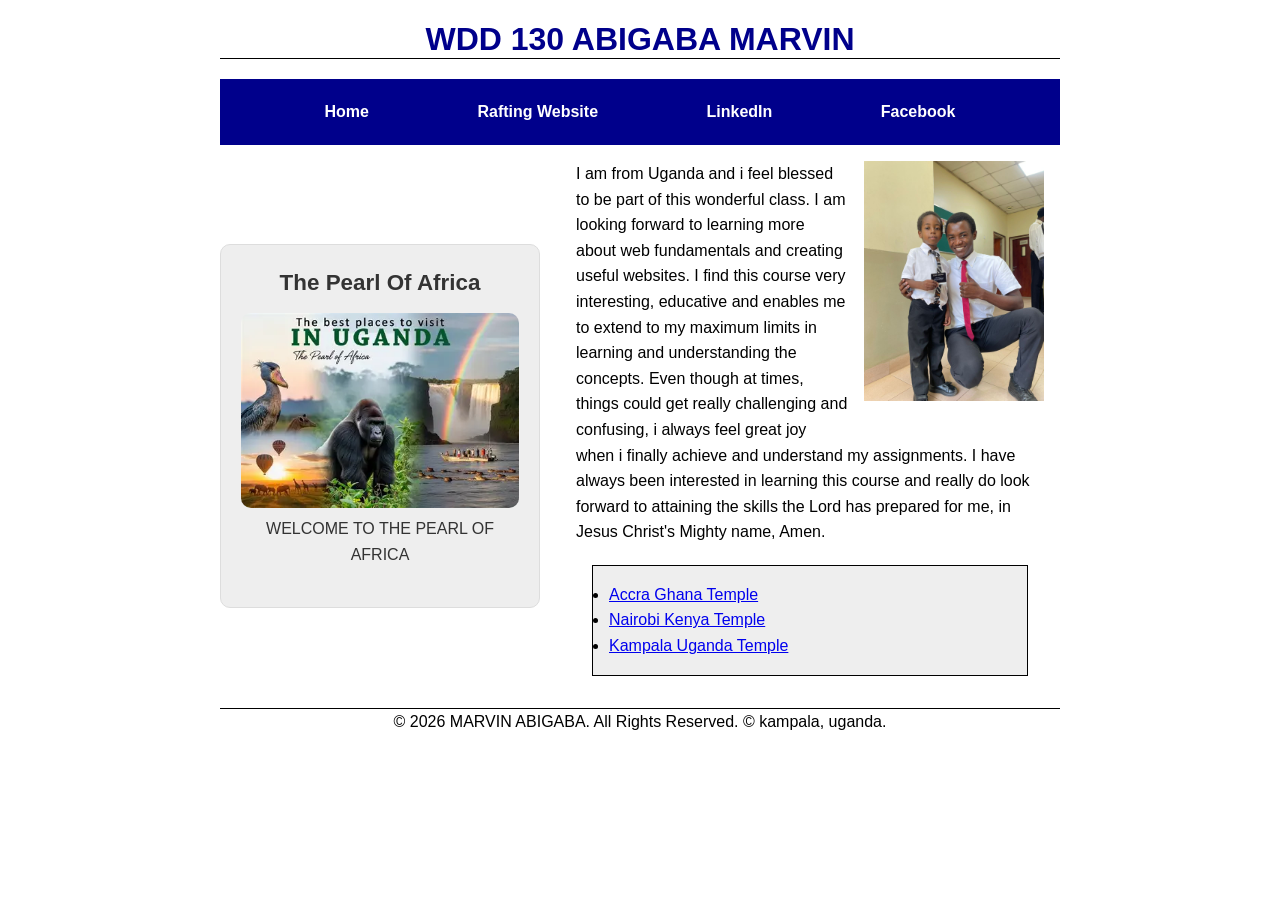
<file: index.html>
<!DOCTYPE html>
<html lang="en">

<head>
    <!-- cspell:ignore Abigaba -->
    <meta charset="UTF-8">
    <meta name="viewport" content="width=device-width, initial-scale=1.0">
    <title> WDD 130 ABIGABA MARVIN </title>
    <meta name="description" content="Abigaba Marvin's WDD130 Home Page">
    <meta name="author" content="Abigaba Marvin">
    <link rel="stylesheet" href="styles/styles.css">


</head>

<body>
    <header>
        <h1> WDD 130 ABIGABA MARVIN</h1>
        <nav>
            <a href='#'>Home</a>
            <a href="wwr/">Rafting Website</a>
            <a href="https://www.linkedin.com/in/marvo-robert-739181446/">LinkedIn</a>
            <a href="https://www.facebook.com/marvinbaala">Facebook</a>

        </nav>
    </header>
    <div class="grid">
        <main>
            <img src="images/profile.jpg" alt="Blessings,Feel at Home. Marvin Abigaba" width="200">
            <p>I am from Uganda and i feel blessed to be part of this wonderful class.
                I am looking forward to learning more about web fundamentals and creating useful websites.
                I find this course very interesting, educative and enables me to extend to my maximum limits in learning and understanding the concepts.
                Even though at times, things could get really challenging and confusing, i always feel great joy when i finally achieve and understand my assignments.
                I have always been interested in learning this course and really do look forward to attaining the skills the Lord has prepared for me,
                in Jesus Christ's Mighty name, Amen.
            </p>

            <ul class="box">
                <li><a href="https://churchofjesuschristtemples.org/accra-ghana-temple" target="_blank">Accra Ghana Temple</a></li>
                <li><a href="https://churchofjesuschristtemples.org/nairobi-kenya-temple" target="_blank">Nairobi Kenya Temple</a></li>
                <li><a href="https://churchofjesuschristtemples.org/kampala-uganda-temple" target="_blank">Kampala Uganda Temple</a></li>
            </ul>
        </main>
        <aside>
            <h2>The Pearl Of Africa</h2>
            <img src="pearl.webp" alt="Kampala, Uganda" width="200">
            <p>WELCOME TO THE PEARL OF AFRICA</p>
        </aside>
    </div>

    <footer>
        <p>
            &copy; 2026 MARVIN ABIGABA. All Rights Reserved.
            &copy; kampala, uganda.
        </p>
    </footer>


</body>

</html>
</file>
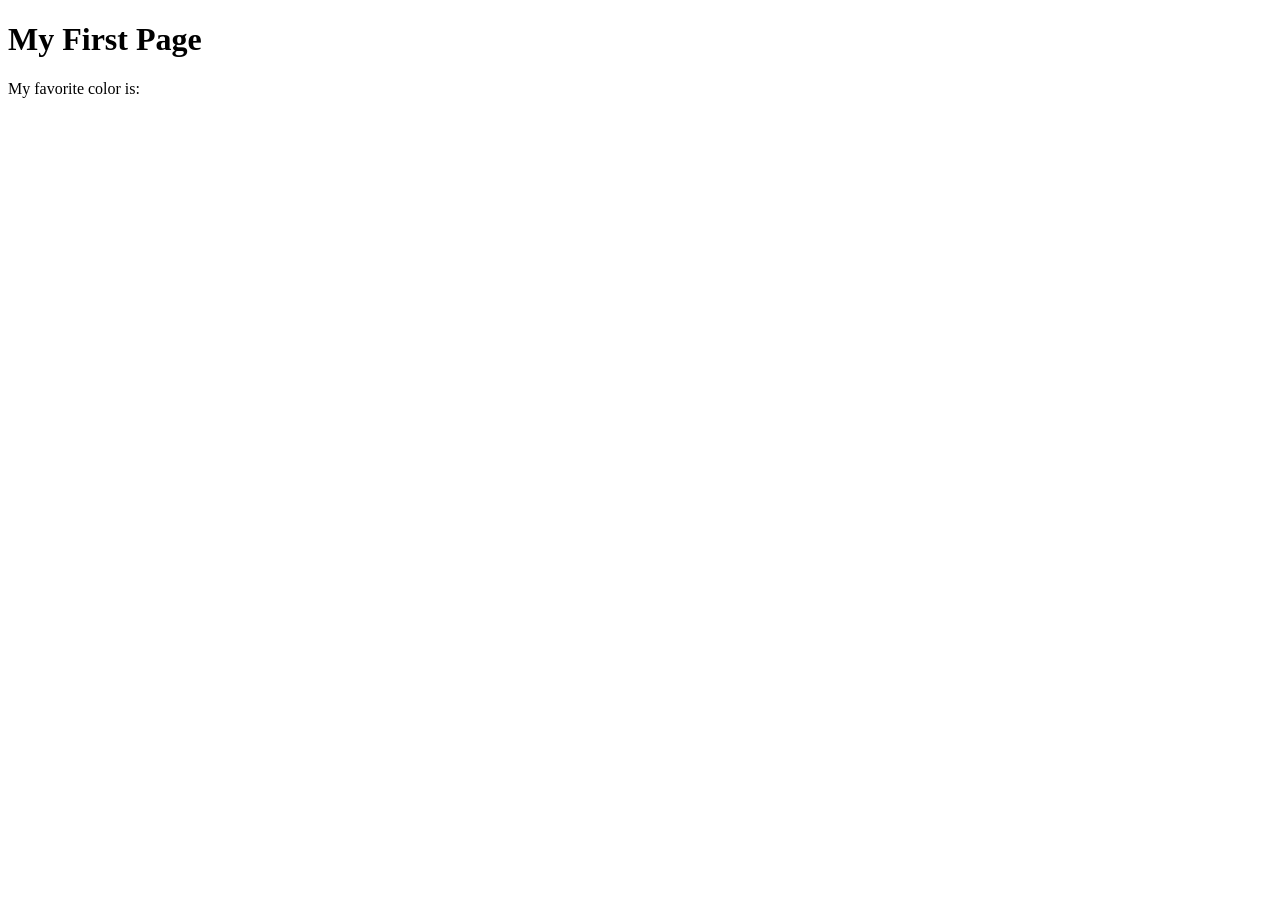
<file: week01/first-page.html>
<!DOCTYPE html>
<html lang="en">

<head>
    <meta charset="UTF-8">
    <meta name="viewport" content="width=device-width, initial-scale=1.0">
    <title>My First Page</title>
</head>

<body>
    <h1>My First Page</h1>
    <p>My favorite color is: </p>
</body>

</html>
</file>
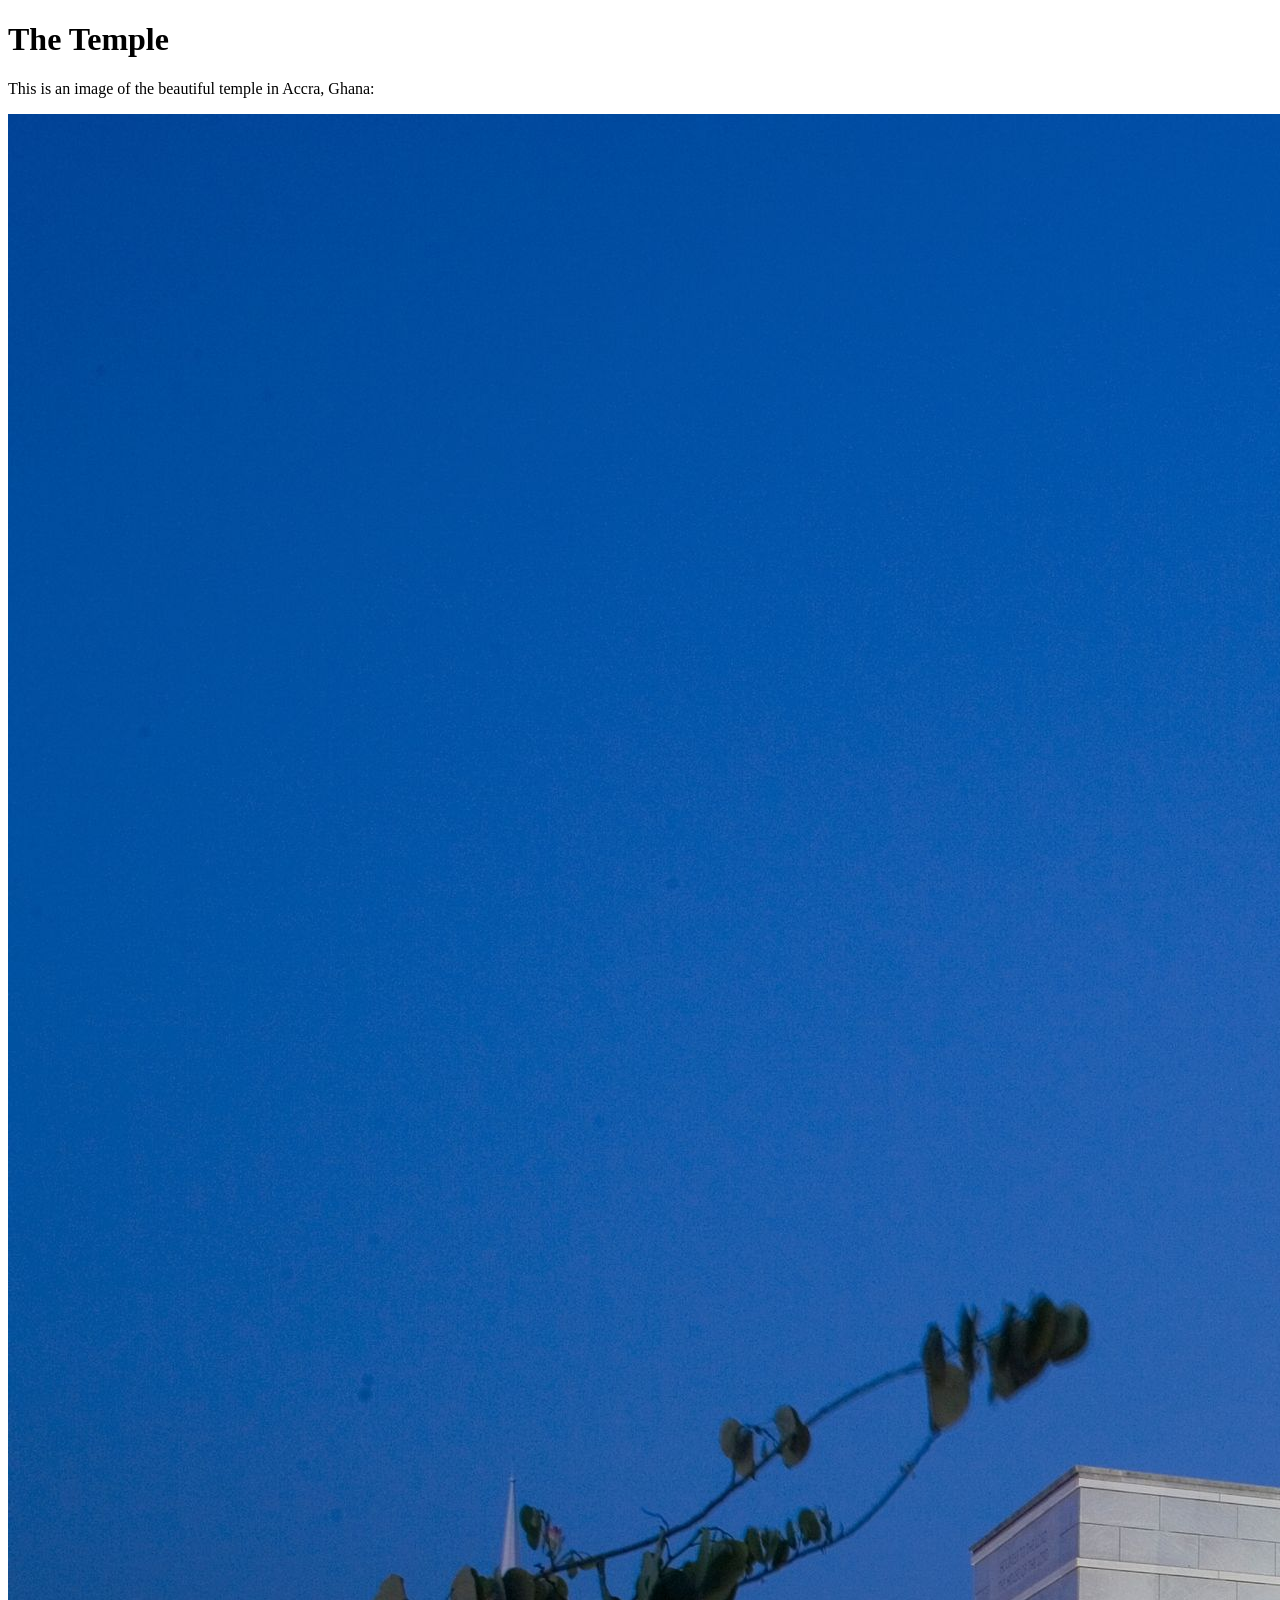
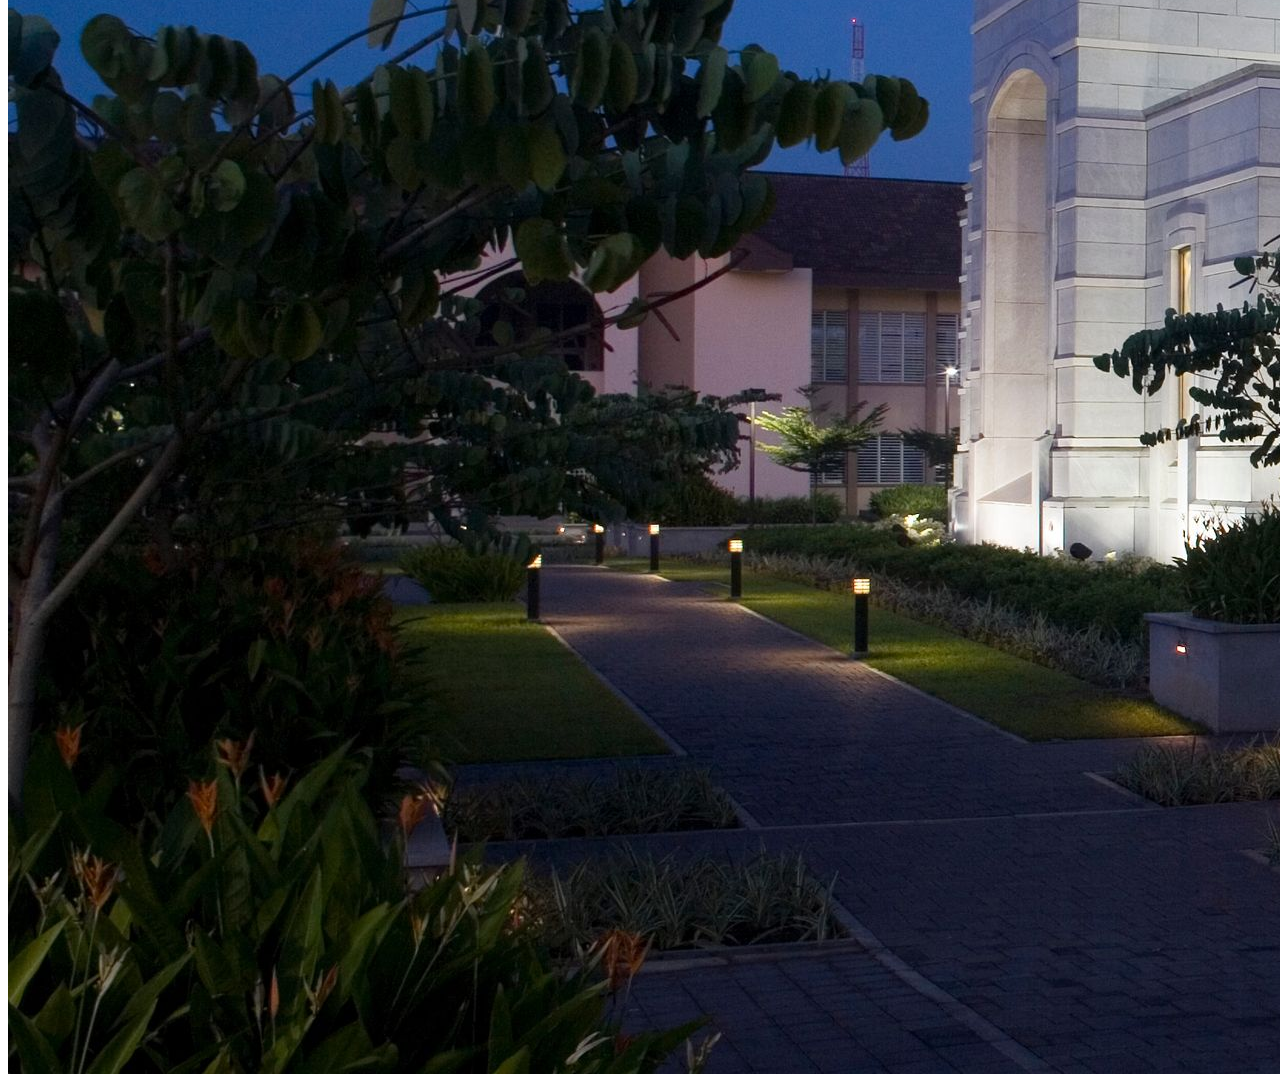
<file: week01/images.html>
<!DOCTYPE html>
<html lang="en">

<head>
    <meta charset="UTF-8">
    <meta name="viewport" content="width=device-width, initial-scale=1.0">
    <title>Temple Image</title>
</head>

<body>
    <h1>The Temple</h1>
    <p>This is an image of the beautiful temple in Accra, Ghana:</p>
    <img src="images/temple-large.jpeg" alt="The Accra Ghana Temple">

</body>

</html>
</file>
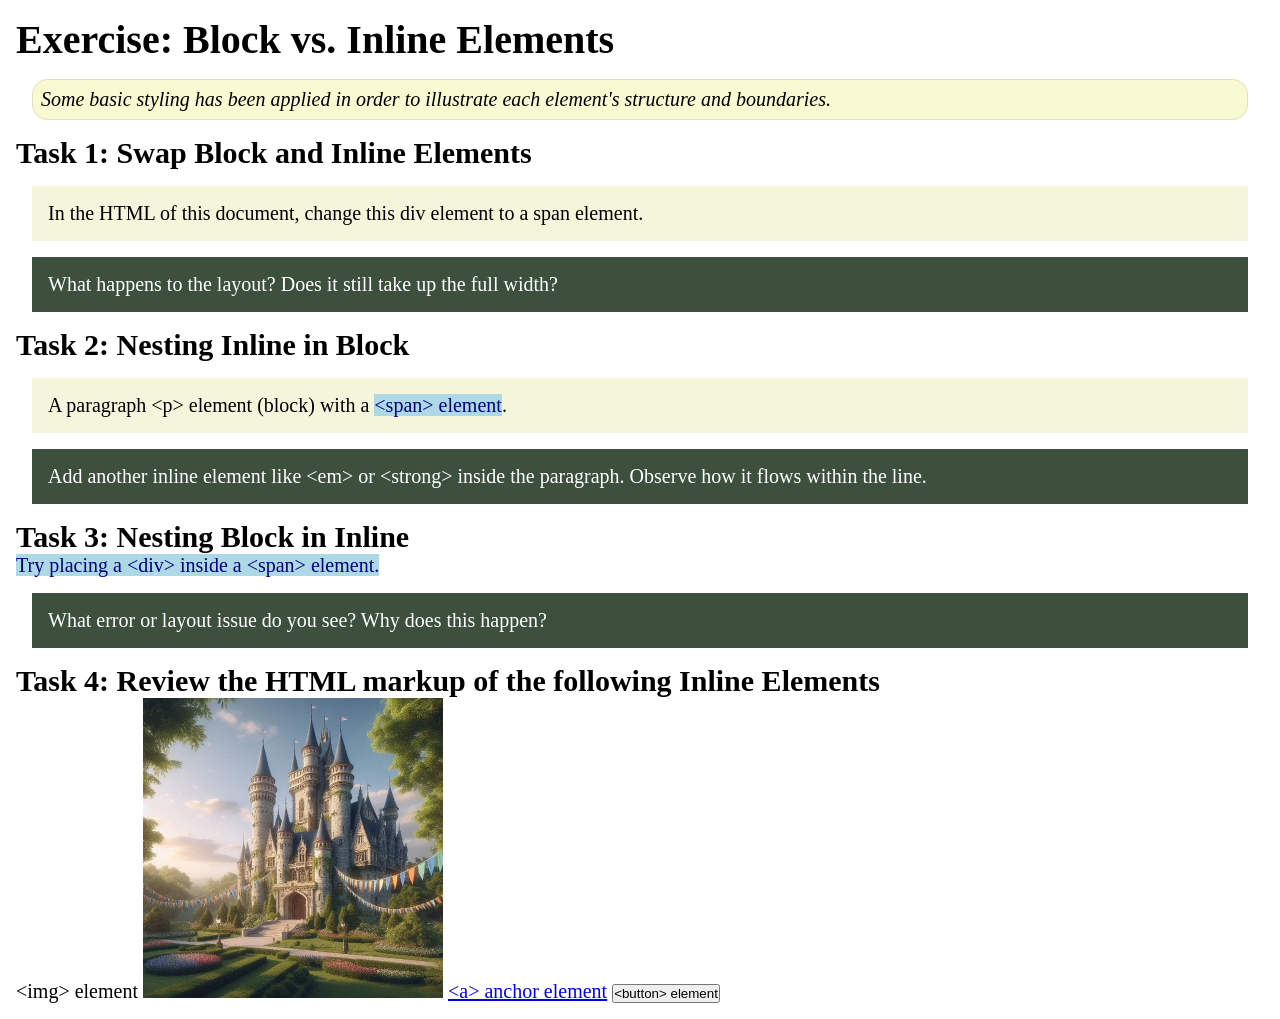
<file: week02/block-vs-inline.html>
<!DOCTYPE html>
<html lang="en">

<head>
    <meta charset="UTF-8">
    <meta name="viewport" content="width=device-width, initial-scale=1.0">
    <title>Exercise: Block vs. Inline Elements</title>
    <link rel="stylesheet" href="styles/block-vs-inline.css">
</head>

<body>
    <main>
        <h1>Exercise: Block vs. Inline Elements</h1>
        <p class="note">Some basic styling has been applied in order to illustrate each element's structure and boundaries.</p>

        <h2>Task 1: Swap Block and Inline Elements</h2>
        <div>In the HTML of this document, change this div element to a span element.</div>

        <p class="question">What happens to the layout? Does it still take up the full width?</p>

        <h2>Task 2: Nesting Inline in Block</h2>
        <p>A paragraph &lt;p&gt; element (block) with a <span>&lt;span&gt; element</span>.</p>
        <p class="question">Add another inline element like &lt;em&gt; or &lt;strong&gt; inside the paragraph. Observe how it flows within the line.</p>

        <h2>Task 3: Nesting Block in Inline</h2>
        <span>Try placing a &lt;div&gt; inside a &lt;span&gt; element.</span>
        <p class="question">What error or layout issue do you see? Why does this happen?</p>

        <h2>Task 4: Review the HTML markup of the following Inline Elements</h2>
        &lt;img&gt; element
        <img src="images/castle.webp" alt="placeholder image (images are inline)" width="300" height="300">
        <a href="https://churchofjesuschrist.org">&lt;a&gt; anchor element</a>
        <button type="button">&lt;button&gt; element</button>
    </main>
</body>

</html>
</file>
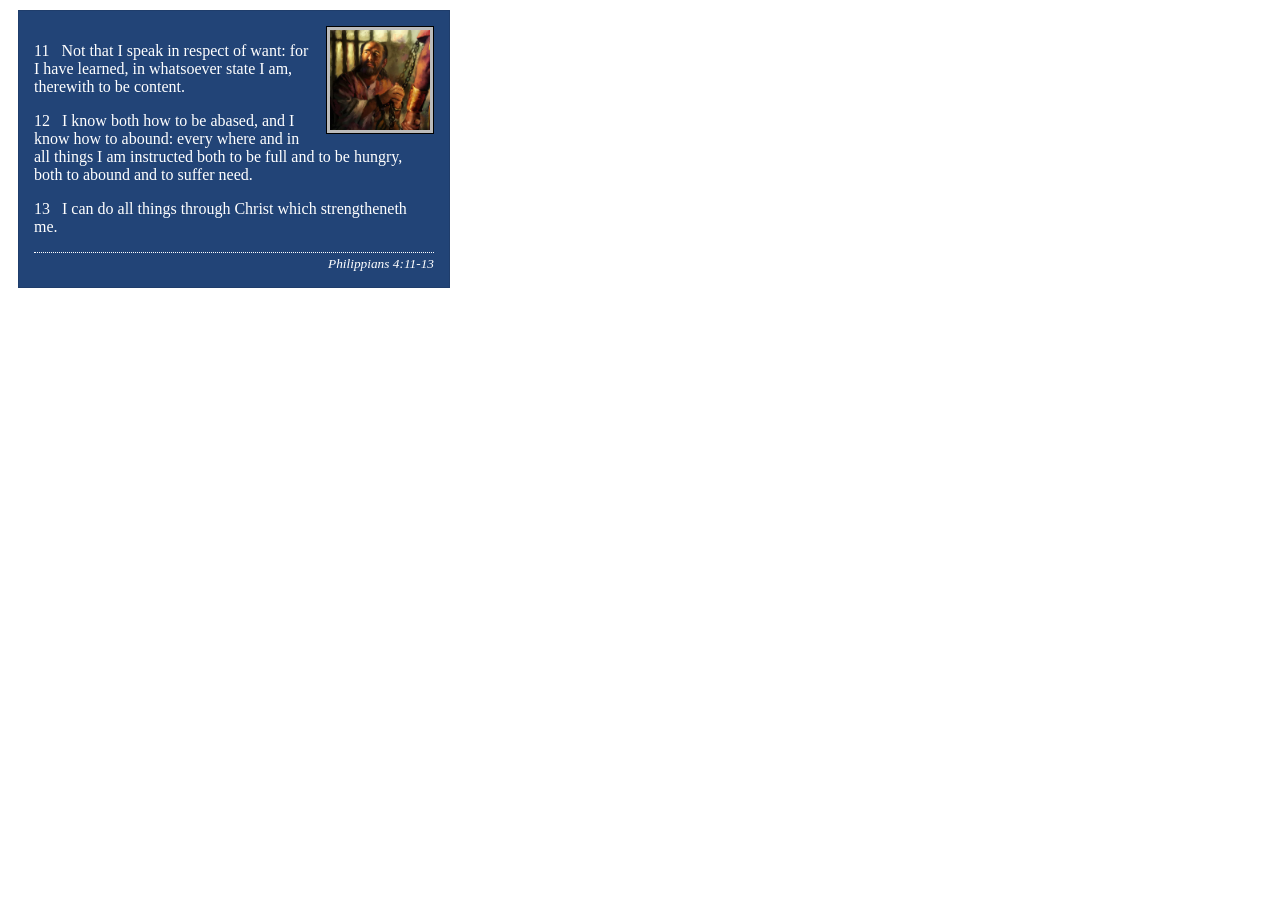
<file: week02/box-model-solution.html>
<!DOCTYPE html>
<html lang="en">

<head>
    <meta charset="UTF-8">
    <meta name="viewport" content="width=device-width, initial-scale=1.0">
    <title>Box Model Activity</title>
    <link rel="stylesheet" href="styles/box-model-solution.css">
</head>

<body>
    <main>
        <div class="callout">
            <img src="images/apostle-paul-imprisoned.webp" alt="Paul the Apostle - Imprisoned in Rome" width="200" height="200">
            <blockquote>
                <p>11 &nbsp; Not that I speak in respect of want: for I have learned, in whatsoever state I am, therewith to be content.</p>
                <p>12 &nbsp; I know both how to be abased, and I know how to abound: every where and in all things I am instructed both to be full and to be hungry, both to abound and to suffer need.</p>
                <p>13 &nbsp; I can do all things through Christ which strengtheneth me.</p>
            </blockquote>
            <cite>Philippians 4:11-13</cite>
        </div>
    </main>
</body>

</html>
</file>
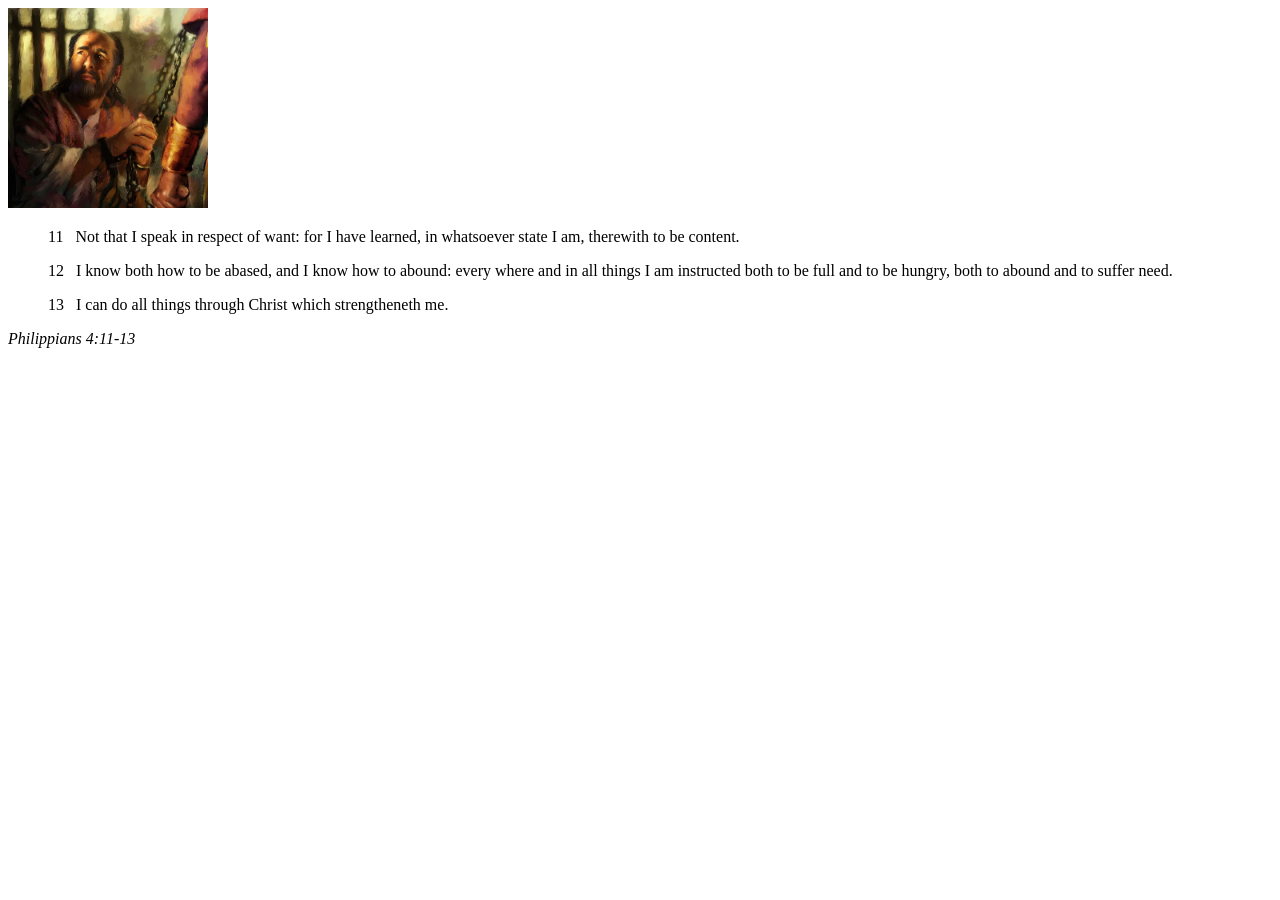
<file: week02/box-model.html>
<!DOCTYPE html>
<html lang="en">

<head>
    <meta charset="UTF-8">
    <meta name="viewport" content="width=device-width, initial-scale=1.0">
    <title>Box Model Activity</title>
</head>

<body>
    <main>
        <div class="callout">
            <img src="images/apostle-paul-imprisoned.webp" alt="Paul the Apostle - Imprisoned in Rome" width="200" height="200">
            <blockquote>
                <p>11 &nbsp; Not that I speak in respect of want: for I have learned, in whatsoever state I am, therewith to be content.</p>
                <p>12 &nbsp; I know both how to be abased, and I know how to abound: every where and in all things I am instructed both to be full and to be hungry, both to abound and to suffer need.</p>
                <p>13 &nbsp; I can do all things through Christ which strengtheneth me.</p>
            </blockquote>
            <cite>Philippians 4:11-13</cite>
        </div>
    </main>
</body>

</html>
</file>
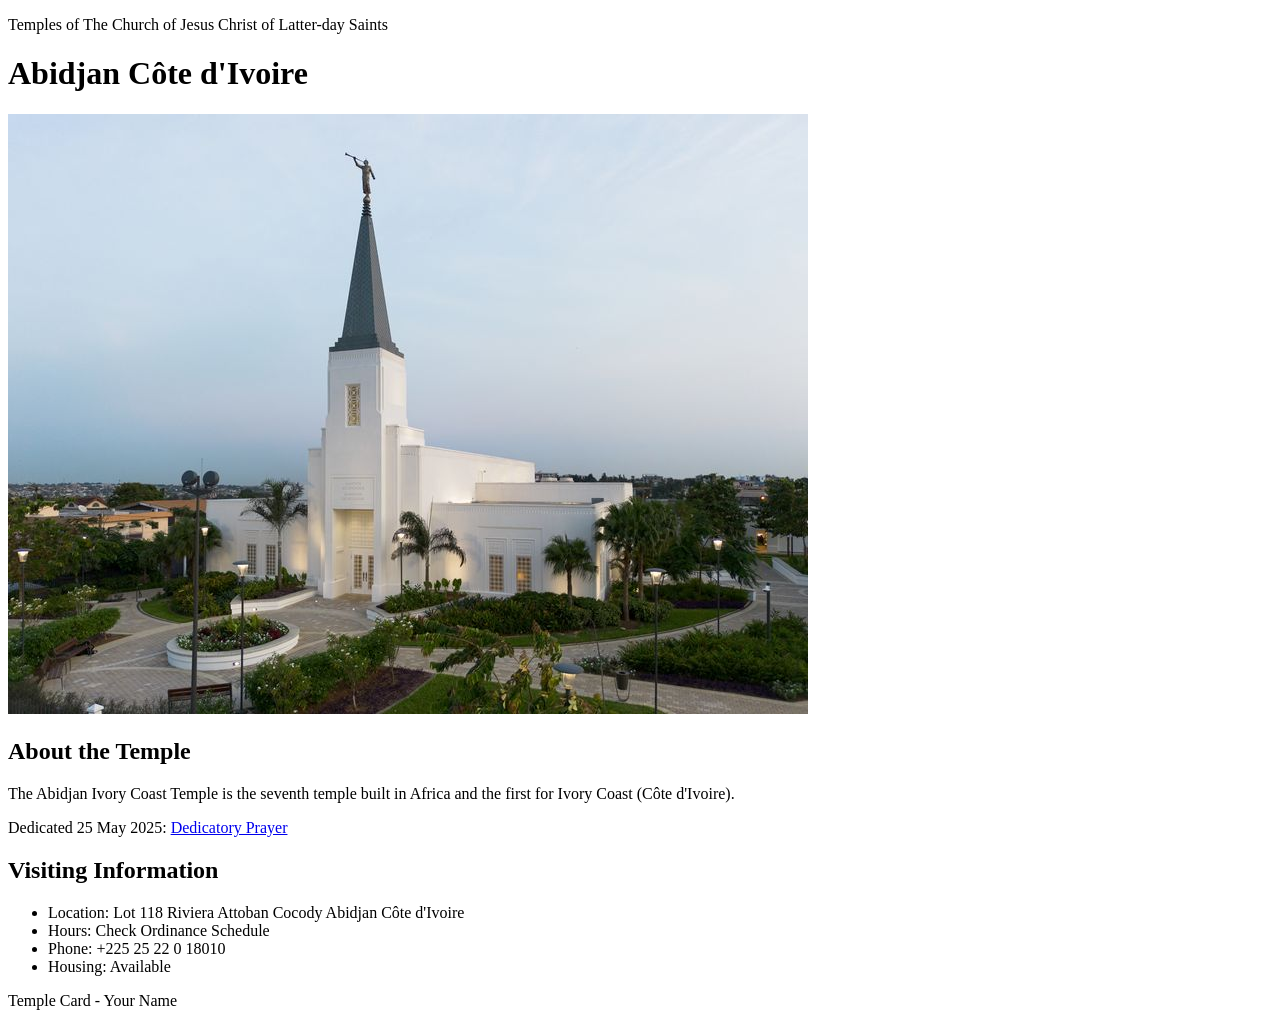
<file: week02/temple.html>
<!DOCTYPE html>
<html lang="en">

<head>
    <meta charset="UTF-8">
    <meta name="viewport" content="width=device-width, initial-scale=1.0">
    <title>Temple Card - Abidjan Côte d'Ivoire</title>
</head>

<body>
    <header>
        <p>Temples of The Church of Jesus Christ of Latter-day Saints</p>
    </header>
    <main>
        <h1>Abidjan Côte d'Ivoire</h1>
        <picture>
            <img src="images/abidjan-ivory-coast.jpeg" alt="Abidjan Côte d'Ivoire Temple">
        </picture>
        <section>
            <h2>About the Temple</h2>
            <p>The Abidjan Ivory Coast Temple is the seventh temple built in Africa and the first for Ivory Coast (Côte d'Ivoire).</p>
            <p>Dedicated 25 May 2025: <a href="https://www.churchofjesuschrist.org/temples/dedicatory-prayer/abidjan-ivory-coast-temple/2025-05-25?lang=eng" target="_blank" rel="noopener noreferrer">Dedicatory Prayer</a></p>
        </section>
        <section>
            <h2>Visiting Information</h2>
            <ul>
                <li>Location: Lot 118 Riviera Attoban Cocody Abidjan Côte d'Ivoire</li>
                <li>Hours: Check Ordinance Schedule</li>
                <li>Phone: +225 25 22 0 18010</li>
                <li>Housing: Available</li>
            </ul>
        </section>
    </main>
    <footer>
        <p>Temple Card - Your Name</p>
    </footer>
</body>

</html>
</file>
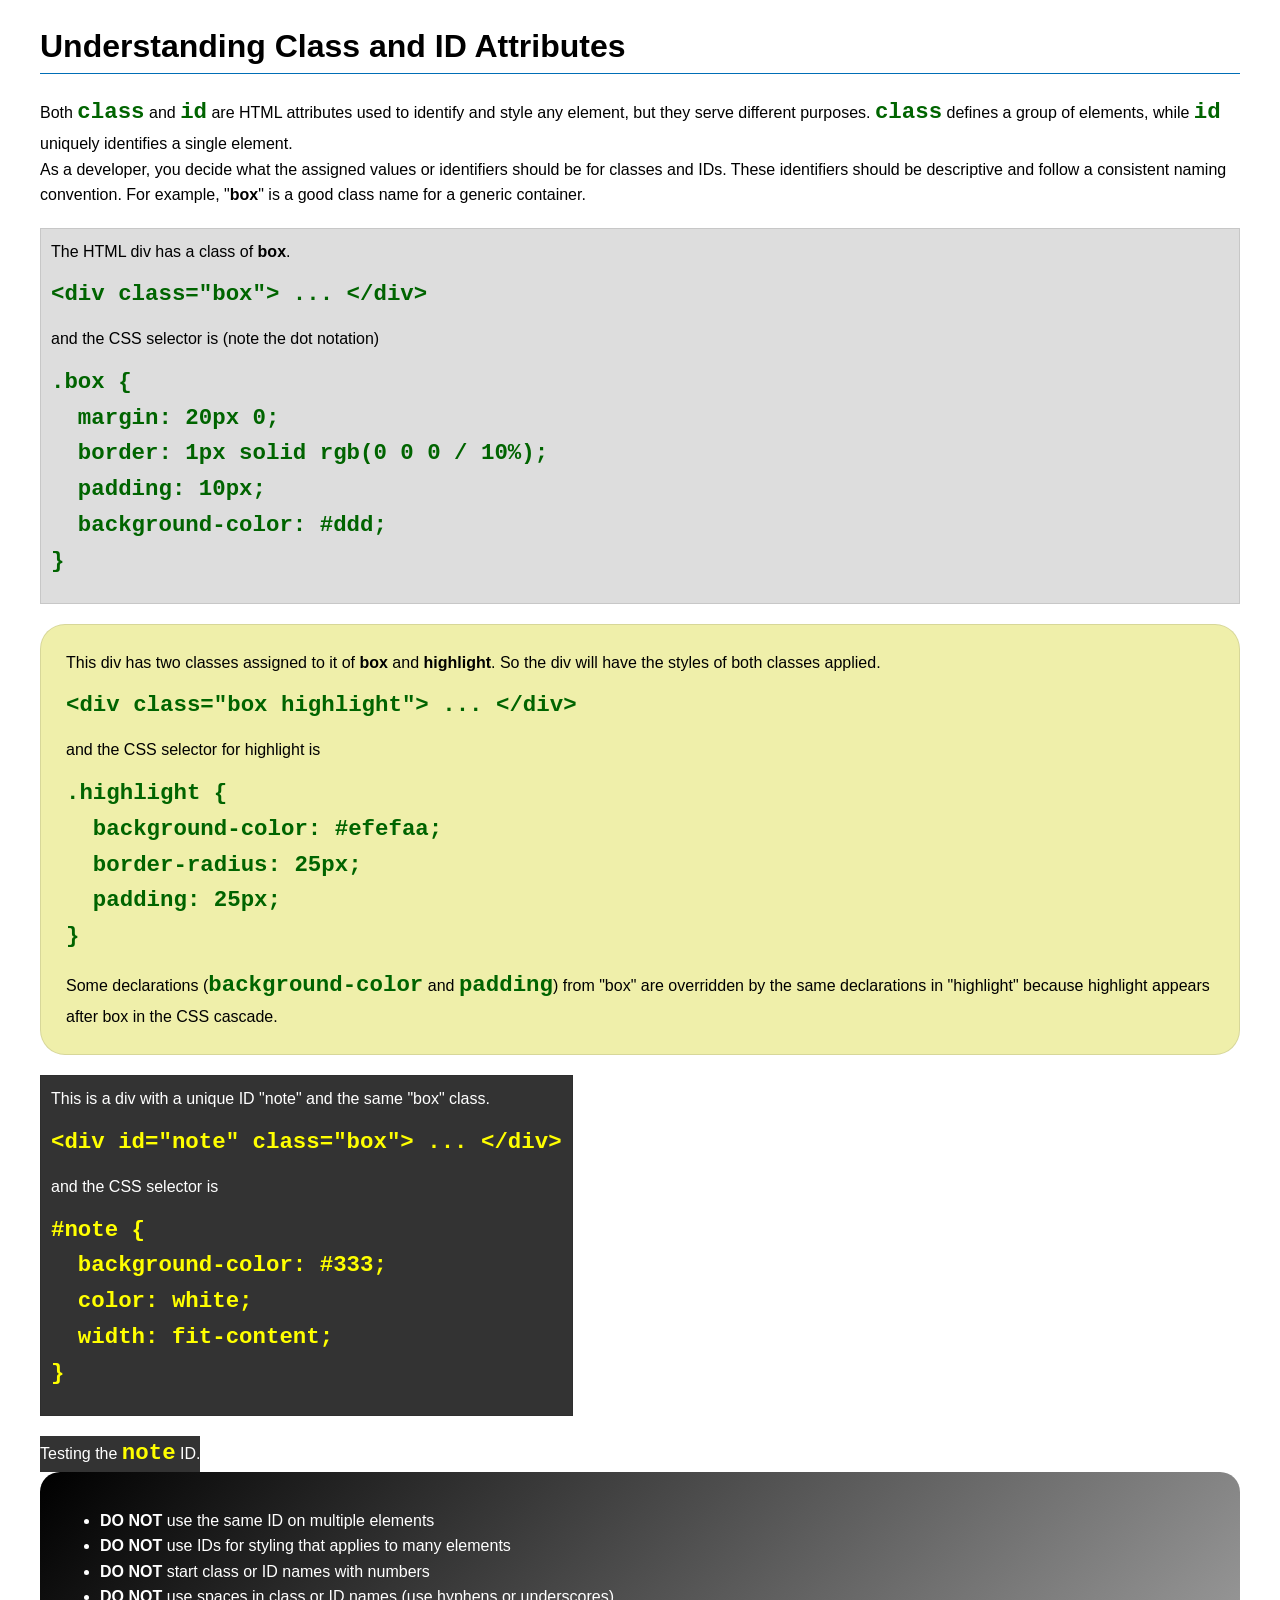
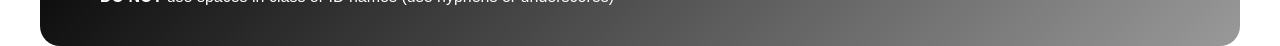
<file: week03/class-and-id.html>
<!DOCTYPE html>
<html lang="en">

<head>
    <meta charset="UTF-8">
    <meta name="viewport" content="width=device-width, initial-scale=1.0">
    <title>Class vs ID Attributes</title>
    <link rel="stylesheet" href="styles/class-and-id.css">
</head>

<body>
    <h1>Understanding Class and ID Attributes</h1>
    <p>Both <code>class</code> and <code>id</code> are HTML attributes used to identify and style any element, but they serve different purposes. <code>class</code> defines a group of elements, while <code>id</code> uniquely identifies a single element.</p>
    <p>As a developer, you decide what the assigned values or identifiers should be for classes and IDs. These identifiers should be descriptive and follow a consistent naming convention. For example, "<strong>box</strong>" is a good class name for a generic container.</p>
    <div class="box">
        <p>The HTML div has a class of <strong>box</strong>.</p>
        <pre><code class="html">&lt;div class="box"&gt; ... &lt;/div&gt;</code></pre>
        and the CSS selector is (note the dot notation)
        <pre><code class="css">.box {
  margin: 20px 0;
  border: 1px solid rgb(0 0 0 / 10%);
  padding: 10px;
  background-color: #ddd; 
}</code></pre>
    </div>

    <div class="box highlight">
        <p>This div has two classes assigned to it of <strong>box</strong> and <strong>highlight</strong>. So the div will have the styles of both classes applied.</p>
        <pre><code class="html">&lt;div class="box highlight"&gt; ... &lt;/div&gt;</code></pre>
        and the CSS selector for highlight is
        <pre><code class="css">.highlight {
  background-color: #efefaa;
  border-radius: 25px;
  padding: 25px;
}</code></pre>
        <p>Some declarations (<code>background-color</code> and <code>padding</code>) from "box" are overridden by the same declarations in "highlight" because highlight appears after box in the CSS cascade.</p>
    </div>

    <div id="note" class="box">
        <p>This is a div with a unique ID "note" and the same "box" class.</p>
        <pre><code class="html">&lt;div id="note" class="box"&gt; ... &lt;/div&gt;</code></pre>
        and the CSS selector is
        <pre><code class="css">#note {
  background-color: #333;
  color: white;
  width: fit-content;
}</code></pre>
    </div>

    <div id="note">
        <p>Testing the <code>note</code> ID.</p>
    </div>

    <section id="best-practice">
        <ul>
            <li><strong>DO NOT</strong> use the same ID on multiple elements</li>
            <li><strong>DO NOT</strong> use IDs for styling that applies to many elements</li>
            <li><strong>DO NOT</strong> start class or ID names with numbers</li>
            <li><strong>DO NOT</strong> use spaces in class or ID names (use hyphens or underscores)</li>
        </ul>
    </section>

</body>

</html>
</file>
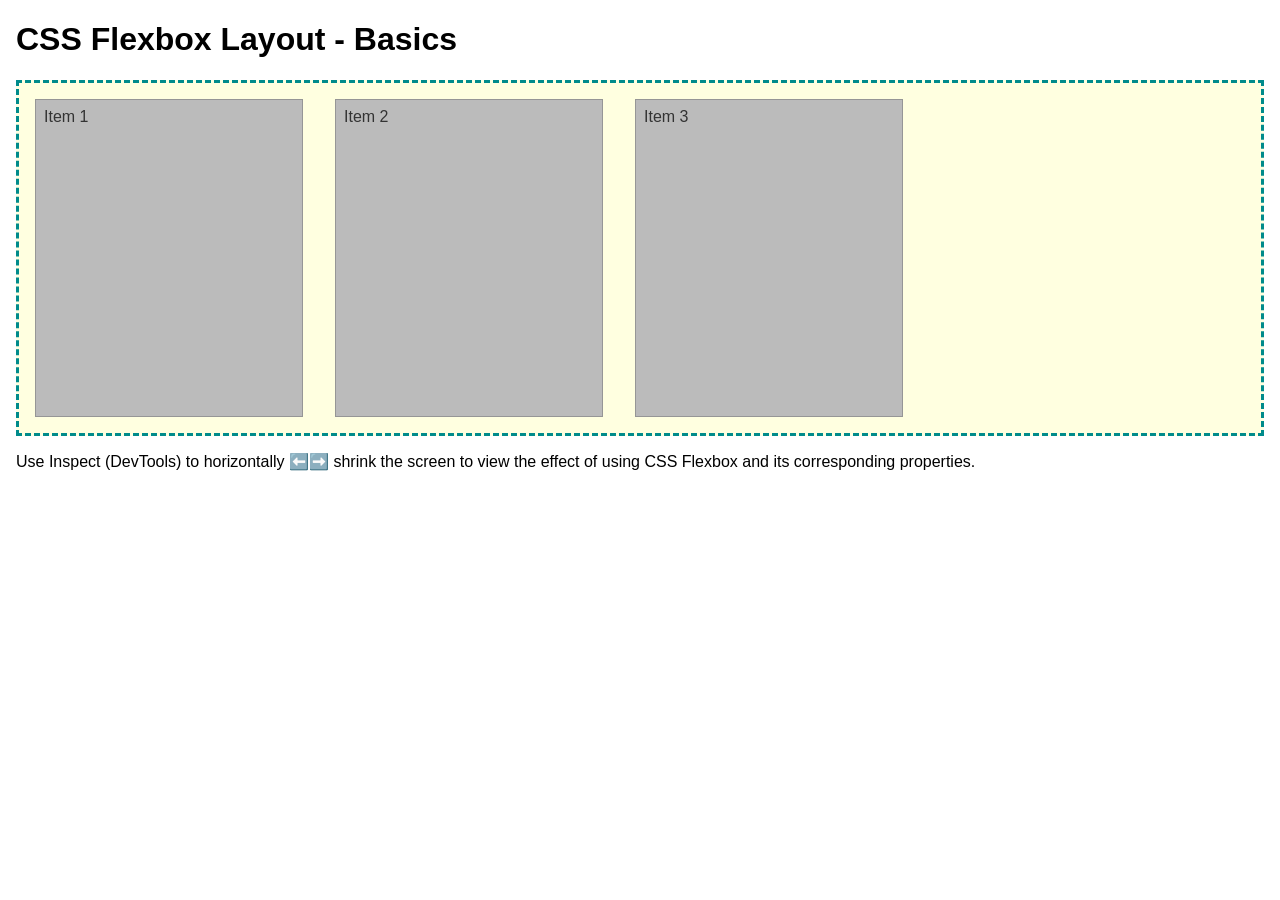
<file: week04/flexbox-layout.html>
<!DOCTYPE html>
<html lang="en">

<head>
    <meta charset="UTF-8">
    <meta name="viewport" content="width=device-width, initial-scale=1.0">
    <title>CSS Flexbox Layout - Basics</title>
    <link rel="stylesheet" href="styles/flexbox.css">
</head>

<body>
    <main>
        <h1>CSS Flexbox Layout - Basics</h1>
        <div class="flex-container">
            <div class="flex-item item1">Item 1</div>
            <div class="flex-item item2">Item 2</div>
            <div class="flex-item item3">Item 3</div>
        </div>
        <p>Use Inspect (DevTools) to horizontally ⬅️➡️ shrink the screen to view the effect of using CSS Flexbox and its corresponding properties.</p>
    </main>
</body>

</html>
</file>
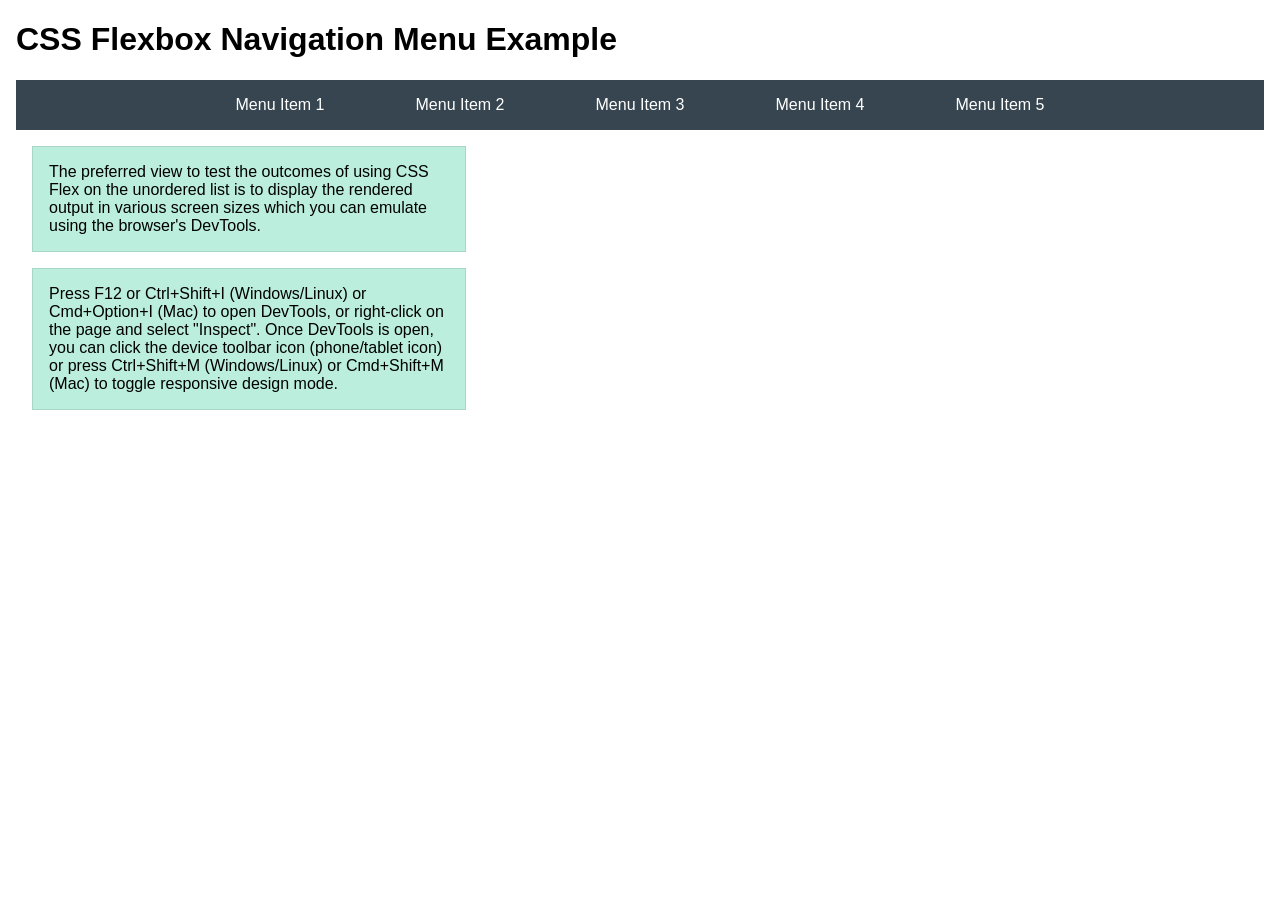
<file: week04/flexbox-menu.html>
<!DOCTYPE html>
<html lang="en">

<head>
    <meta charset="UTF-8">
    <meta name="viewport" content="width=device-width, initial-scale=1.0">
    <title>CSS Flexbox - Navigation Menu</title>
    <link rel="stylesheet" href="styles/flexbox-menu.css">
</head>

<body>
    <main>
        <h1>CSS Flexbox Navigation Menu Example</h1>
        <nav>
            <ul>
                <li><a href="#">Menu Item 1</a></li>
                <li><a href="#">Menu Item 2</a></li>
                <li><a href="#">Menu Item 3</a></li>
                <li><a href="#">Menu Item 4</a></li>
                <li><a href="#">Menu Item 5</a></li>
            </ul>
        </nav>
        <p>The preferred view to test the outcomes of using CSS Flex on the unordered list is to display the rendered output in various screen sizes which you can emulate using the browser's DevTools.</p>

        <p>Press F12 or Ctrl+Shift+I (Windows/Linux) or Cmd+Option+I (Mac) to open DevTools, or right-click on the page and select "Inspect". Once DevTools is open, you can click the device toolbar icon (phone/tablet icon) or press Ctrl+Shift+M (Windows/Linux) or Cmd+Shift+M (Mac) to toggle responsive design mode.</p>
    </main>
</body>

</html>
</file>
<file: styles/styles.css>
* {
    margin: 0;
    padding: 0;
    box-sizing: border-box;
}

nav {
    background-color: darkblue;
    padding: 10px;
    display: flex;
    justify-content: space-evenly;
    align-items: center;

}

nav a {
    color: white;
    display: block;
    padding: 10px 14px;
    text-decoration: none;
    font-size: 1rem;
    font-weight: 700;
}

h1 {
    color: darkblue;
    border-bottom: 1px solid #000;
    font-size: 2rem;
    line-height: 1.2;
}

p {
    padding: 0;
}

aside {
    width: 20rem;
    max-width: 100%;
    margin: 20px auto;
    position: relative;
    grid-column: 1 / 2;
    grid-row: 1 / 2;
    border: 1px solid #ddd;
    padding: 20px;
    background-color: #eeeeee;
    color: #333333;
    text-align: center;
    border-radius: 10px;
}

footer {
    margin-top: 1em;
    border-top: 1px solid #000;
    text-align: center;
}

body {
    max-width: 1000px;
    margin: 0 auto;
    padding: 20px;
    font-family: Arial, Helvetica, sans-serif;
    font-size: 1rem;
    line-height: 1.6;
}

h1 {
    text-align: center;
    margin-bottom: 1.25rem;
}

aside h2 {
    font-size: 1.4rem;
    margin-bottom: 0.75rem;
}

p {
    line-height: 1.6;
    margin-bottom: 20px;
}

aside img {
    width: 100%;
    height: auto;
    border-radius: 10px;
}

.box {
    margin: 1rem;
    border: 1px solid rgba(0, 0, 0, 1);
    padding: 1rem;
    background-color: #eee;
    color: #000;
}

header,
.grid,
footer {
    max-width: 840px;
    margin: 0 auto;
}

.grid {
    display: grid;
    align-items: center;
    grid-template-columns: 20rem 1fr;
    gap: 20px;
}

main {
    grid-column: 2 / 3;
    margin: 1rem;
}

main img {
    width: 180px;
    max-width: 100%;
    height: auto;
    float: right;
    margin: 0 0 1rem 1rem;
}

@media (max-width: 640px) {
    h1 {
        font-size: 1.5rem;
    }

    nav {
        flex-wrap: wrap;
    }

    .grid {
        grid-template-columns: 1fr;
    }

    main {
        grid-column: 1 / 2;
    }

    main img {
        float: none;
        display: block;
        margin: 0 auto 1rem;
    }

    aside {
        width: auto;
    }
}
</file>
<file: week02/styles/block-vs-inline.css>
* {
    margin: 0;
    padding: 0;
}

body {
    font-size: 20px;
    margin: 1rem;
}

p,
div {
    background-color: beige;
    margin: 1rem;
    padding: 1rem;
}

span {
    color: navy;
    background-color: lightblue;
}

code {
    margin: 0;
    padding: 0;
    color: green;
    font-size: 1.2rem;
}

.note {
    font-style: italic;
    background-color: lightgoldenrodyellow;
    border-radius: 1rem;
    border: 1px solid rgb(0 0 0 / 10%);
    margin: 1rem;
    padding: .5rem;
}

.question {
    background-color: #3d503d;
    color: #fff;
}
</file>
<file: week02/styles/box-model-solution.css>
.callout {
    max-width: 400px;
    margin: 10px;
    border: 1px solid rgb(0 0 0 / 10%);
    padding: 15px;
    background-color: #247;
    color: #fff;
}

.callout img {
    float: right;
    margin: 0 0 10px 15px;
    border: 1px solid #000;
    padding: 3px;
    background-color: #bbb;
    width: 100px;
    height: auto;
}

blockquote {
    margin: 0;
}

cite {
    display: block;
    border-top: 1px dotted #fff;
    padding-top: 3px;
    text-align: right;
    font-size: smaller;
}
</file>
<file: week03/styles/class-and-id.css>
body {
    font-family: Arial, sans-serif;
    line-height: 1.6;
    margin: 0;
    padding: 0 40px;
}

h1 {
    border-bottom: 1px solid rgb(0 110 182);
    padding-bottom: 0;
}

p {
    margin: 0;
}

code {
    color: darkgreen;
    font-weight: 700;
    font-size: 1.4rem;
}

/* Class examples - can be reused */
.box {
    margin: 20px 0;
    border: 1px solid rgb(0 0 0 / 10%);
    padding: 10px;
    background-color: #ddd;
    /* this is shorthand for #dddddd */
}

.highlight {
    background-color: #efefaa;
    border-radius: 25px;
    padding: 25px;
}

/* ID examples - should be unique */

#note {
    background-color: #333;
    color: white;
    width: fit-content;
}

#note code {
    color: yellow;
}

#best-practice {
    background: linear-gradient(135deg, #000 0%, #999 100%);
    color: white;
    border-radius: 20px;
    padding: 20px;
}
</file>
<file: week04/styles/flexbox.css>
body {
    font-family: Helvetica, Arial, sans-serif;
    margin: 1rem;
}

.flex-container {
    border: 3px dashed darkcyan;
    background-color: lightyellow;
    display: flex;
    flex-wrap: wrap;
}

.flex-item {
    width: 250px;
    margin: 1rem;
    border: 1px solid rgb(0 0 0 / 20%);
    padding: 0.5rem;
    background-color: #bbb;
    color: #333;
}

.item1 {
    min-height: 100px;
}

.item2 {
    min-height: 200px;
}

.item3 {
    min-height: 300px;
}
</file>
<file: week04/styles/flexbox-menu.css>
body {
    font-family: Helvetica, Arial, sans-serif;
    margin: 1rem;
}

nav {
    background-color: #36454f;
}

nav ul {
    list-style-type: none;
    display: flex;
    flex-wrap: wrap;
    max-width: 900px;
    margin: 0 auto;
    padding: 0;
    justify-content: space-around;
    align-items: center;
}

nav a {
    display: block;
    color: #fff;
    text-align: center;
    padding: 1rem;
    text-decoration: none;
}

p {
    margin: 1rem;
    border: 1px solid rgb(0 0 0 / 10%);
    padding: 1rem;
    background-color: #bed;
    max-width: 400px;
}
</file>
